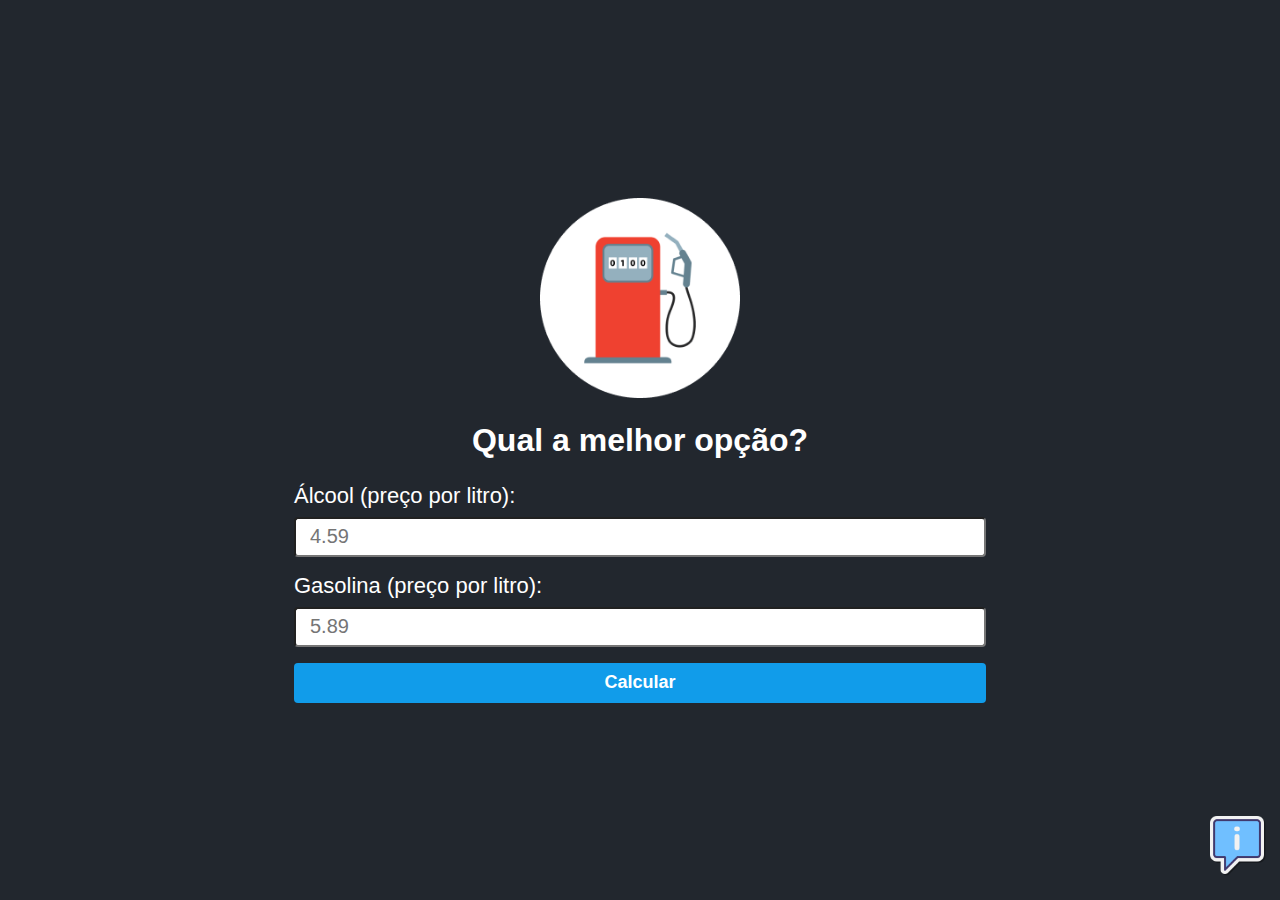
<file: index.html>
<!DOCTYPE html>
<html lang="pt-br">
<head>
    <meta charset="UTF-8">
    <meta name="viewport" content="width=device-width, initial-scale=1.0">
    <title>Calculadora Álcool ou Gasolina</title>
    <link rel="stylesheet" href="./styles/style.css">
</head>
<body>
    <main class="container">
        <img class="logo" src="./assets/logo.png" alt="fuel pump logo">
        <h1 class="title">
            Qual a melhor opção?
        </h1>

        <form onsubmit="calcular(event)" class="form">
            <label>Álcool (preço por litro):</label>
            <input id="alcool" class="input" type="number" placeholder="4.59" min="1" step="0.01" required>

            <label>Gasolina (preço por litro):</label>
            <input id="gasolina" class="input" type="number" placeholder="5.89" min="1" step="0.01" required>

            <input class="button" type="submit" value="Calcular" />
        </form>

        <section id="content-result" class="result hide">
            <span id="text-result">Compensa usar Álcool</span>

            <span id="alcool-result">Álcool 3.90</span>
            <span id="gasolina-result">Gasolina 5.40</span>
        </section>
    </main>

    <div class="info">
        <span class="tooltip">Veja como é feito o cálculo</span>
        <a href="about.html"><img class="info-img" src="./assets/info.png" alt="Veja como é feito o cálculo"></a>
    </div>

    <script src="./scripts/script.js"></script>
</body>
</html>
</file>
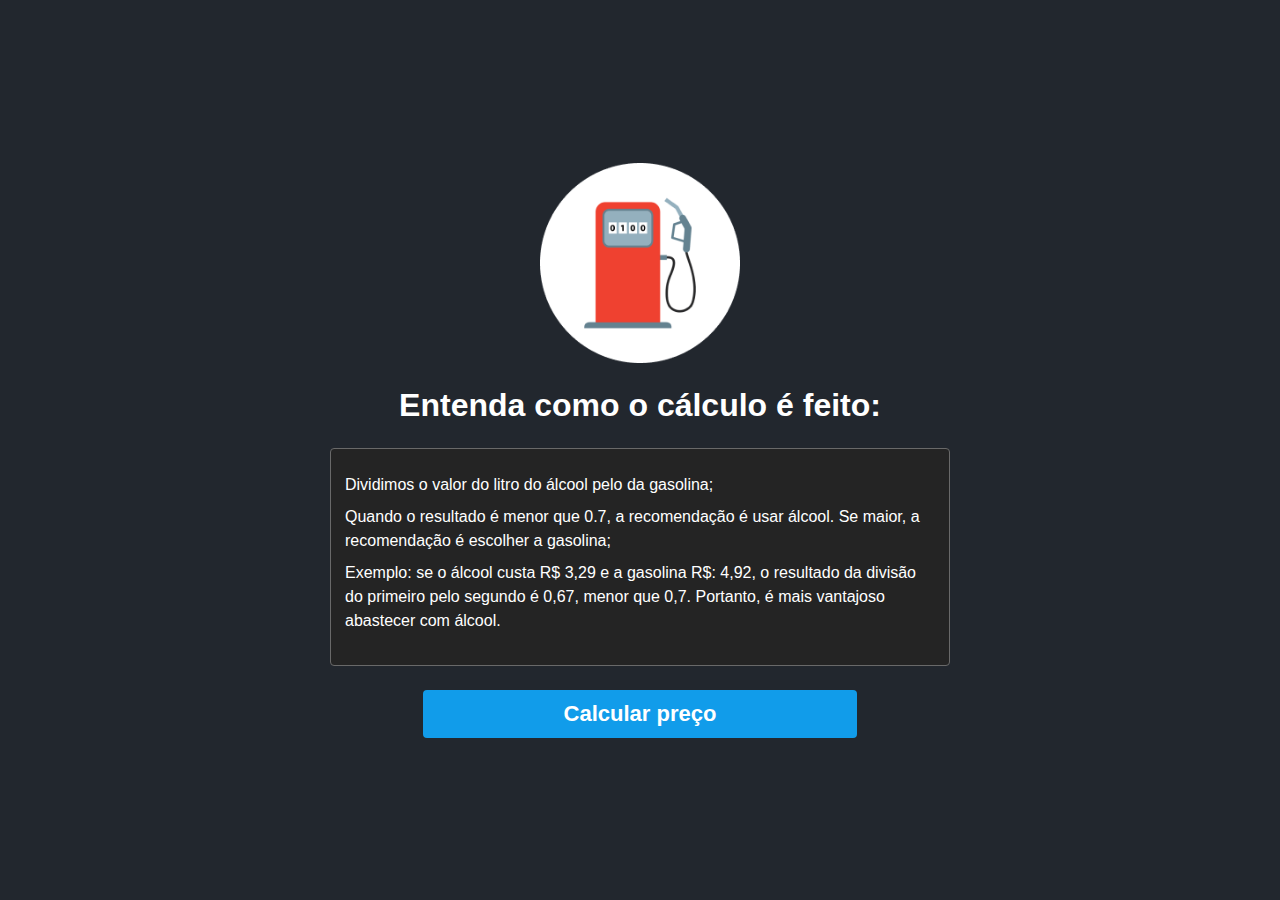
<file: about.html>
<!DOCTYPE html>
<html lang="pt-br">
<head>
    <meta charset="UTF-8">
    <meta name="viewport" content="width=device-width, initial-scale=1.0">
    <title>Entenda como o cálculo é feito</title>
    <link rel="stylesheet" href="./styles/style.css">
</head>
<body>
    <main class="container">
        <img class="logo" src="./assets/logo.png" alt="Logo do Projeto FuelCalculator">
        <h1 class="title">Entenda como o cálculo é feito:</h1>

        <section class="about">
            <p>Dividimos o valor do litro do álcool pelo da gasolina;</p>
            <p>Quando o resultado é menor que 0.7, a recomendação é usar álcool. Se maior, a recomendação é escolher a gasolina;</p>
            <p>Exemplo: se o álcool custa R$ 3,29 e a gasolina R$: 4,92, o resultado da divisão do primeiro pelo segundo é 0,67, menor que 0,7. Portanto, é mais vantajoso abastecer com álcool.</p>
        </section>

        <a class="button-calcular" href="index.html">
            Calcular preço
        </a>
    </main>
</body>
</html>
</file>
<file: styles/style.css>
* {
    margin: 0 auto;
    font-family: sans-serif;
    box-sizing: border-box;
}

body{
    background-color: #22272e;
    height: 100vh;
    display: flex;
    align-items: center;
    justify-content: center;
}   

.container {
    max-width: 720px;
    display: flex;
    flex-direction: column;
    justify-content: center;
    align-items: center;
    padding: 0 14px;
}

.logo {
    max-width: 200px;
    
}

.title {
    text-align: center;
    color: #fff;
    margin: 24px 0;
}

.form label {
    color: #fff;    
    font-size: 22px;
}

.input {
    width: 100%;
    height: 40px;
    border-radius: 4px;
    font-size: 20px;
    padding: 0 14px;
    margin-top: 8px;
    margin-bottom: 16px;
}

.button {
    width: 100%;
    height: 40px;
    background-color: #119cea;
    cursor: pointer;
    border: 0;
    border-radius: 4px;
    color: #fff;
    font-size: 18px;
    font-weight: bold;
}

.result {
    background-color: #00b63e;
    max-width: 520px;
    padding: 20px 28px;
    text-align: center;
    margin-top: 20px;
    border-radius: 4px;
    display: flex;
    flex-direction: column;
    border: 1px solid #696969;
    user-select: none;
    transition: 0.8s;
}

.hide {
    display: none;
}

.result:hover {
    transform: scale(1.1);
}

.result span {
    color: #fff;
    margin-bottom: 6px;
}

#text-result {
    font-size: 20px;
    font-weight: bold;
}

.info{
    position: fixed;
    right: 10px;
    bottom: 20px;
}

.info-img {
    width: 66px;
    height: 66px;
}

.tooltip {
    color: #fff;
    background-color: rgb(15, 15, 15);
    padding: 10px 8px;
    border-radius: 6px;
    position: relative;
    bottom: 29px;
    display: none;
}

.info:hover .tooltip {
    display: inline;
}

.about {
    max-width: 620px;
    background-color: #242424;
    padding: 24px 14px;
    border: 1px solid #696969;
    border-radius: 4px;
}

.about p {
    color: #fff;
    margin-bottom: 8px;
    line-height: 150%;
}

.button-calcular {
    background-color: #119cea;
    height: 48px;
    width: 70%;
    display: flex;
    justify-content: center;
    align-items: center;
    color: #fff;
    text-decoration: none;
    font-size: 22px;
    font-weight: bold;
    margin-top: 24px;
    border-radius: 4px;
}
</file>
